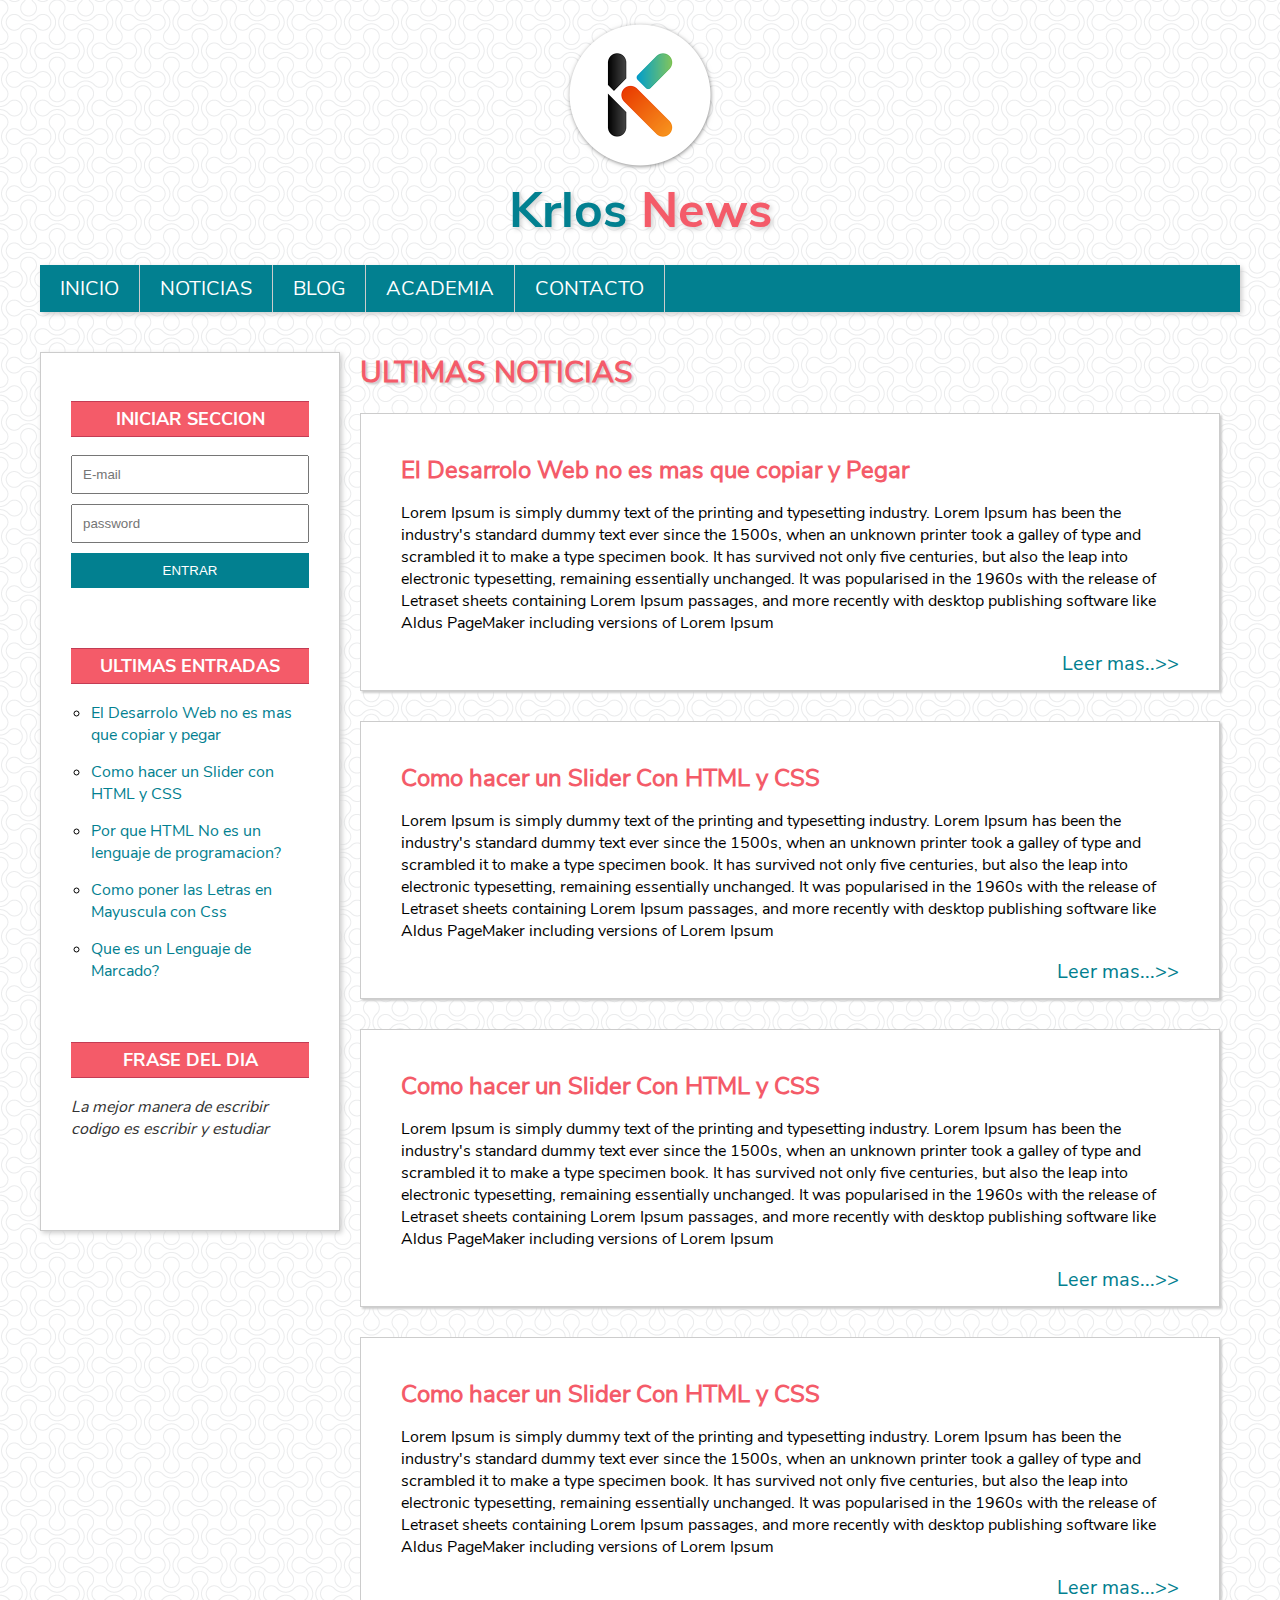
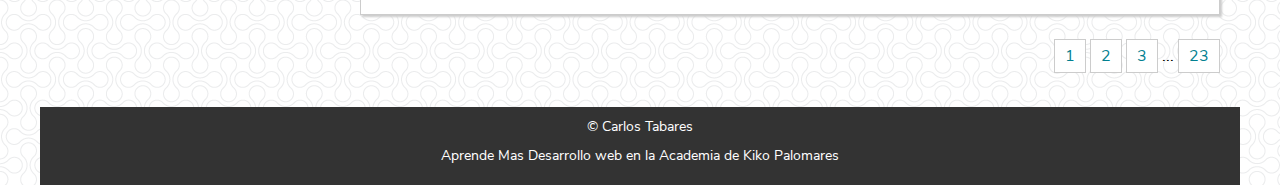
<file: proyecto1-ct/index.html>
<!DOCTYPE html>
<html lang="es">
<head>
    <meta charset="UTF-8">
    <meta name="viewport" content="width=device-width, initial-scale=1.0">
    <title>Carlos News</title>
    <link rel="stylesheet" href="./ccs/style.css">
</head>
<body>
    <div id="container">
        <div include-html="./partials/header.html"></div>
        <div include-html="./partials/main-menu.html"></div>
        <div include-html="./partials/aside.html"></div>
        <div include-html="./partials/content.html"></div>
        <div include-html="./partials/footer.html"></div>
       
    <script src="js/include-html.js"></script>
    </div>
</body>
</html>
</file>
<file: proyecto1-ct/ccs/style.css>
@import "./colors.css";
@import "./fonts.css";
@import "./common.css";
@import "./header.css";
@import "./main-menu.css";
@import "./aside.css";
@import "./content.css";
@import "./footer.css";
</file>
